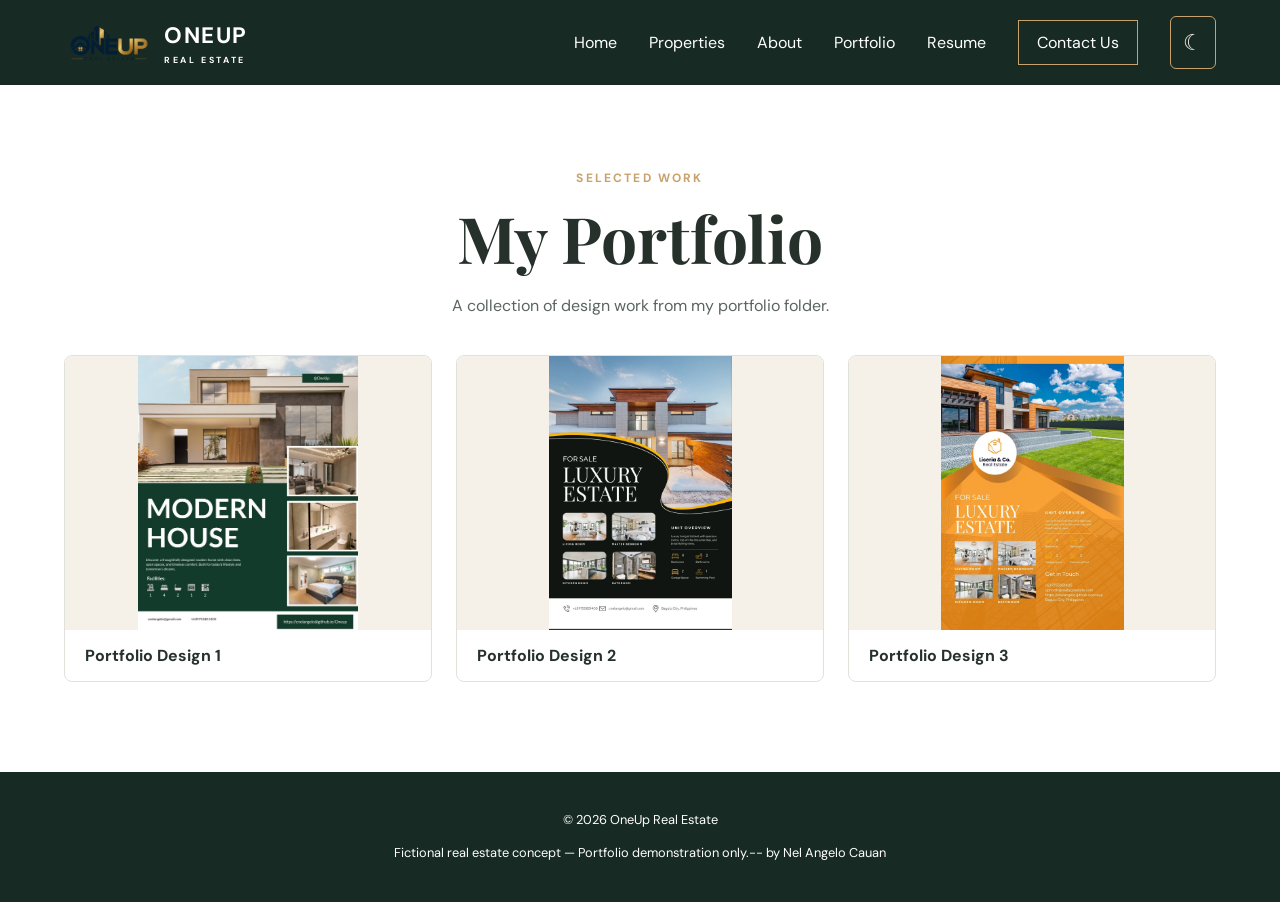
<file: portfolio.html>
<!DOCTYPE html>
<html lang="en">
<head>
  <meta charset="UTF-8">
  <meta name="viewport" content="width=device-width, initial-scale=1.0">
  <meta name="description" content="A selection of portfolio design work by Nel Angelo Cauan.">
  <title>Portfolio | Nel Angelo Cauan</title>
  <link rel="stylesheet" href="css/style.css">
  <script src="js/script.js" defer></script>
</head>
<body>
  <a class="skip-link" href="#main">Skip to content</a>

  <header class="site-header">
    <nav class="nav container" aria-label="Main navigation">
      <a class="brand" href="index.html" aria-label="OneUp Real Estate home">
        <img src="images/oneuprestate.png" alt="" class="brand-logo">
        <span class="brand-text">
          ONEUP
          <small>REAL ESTATE</small>
        </span>
      </a>

      <button class="menu-toggle" type="button"
        aria-label="Toggle navigation"
        aria-expanded="false"
        aria-controls="nav-links">☰</button>

      <div class="nav-links" id="nav-links">
        <a href="index.html#home">Home</a>
        <a href="index.html#properties">Properties</a>
        <a href="index.html#about">About</a>
        <a href="portfolio.html" aria-current="page">Portfolio</a>
        <a href="NEL%20ANGELO%20RESUME.pdf" data-preview-src="NEL%20ANGELO%20RESUME.pdf"
          data-preview-type="pdf" data-preview-title="Resume">Resume</a>
        <a href="index.html#contact" class="nav-contact">Contact Us</a>
        <button
          id="theme-toggle"
          class="theme-toggle"
          type="button"
          aria-label="Switch to dark mode"
          aria-pressed="false">
          ☾
        </button>
      </div>
    </nav>
  </header>

  <main id="main" class="container portfolio-page">
    <header class="portfolio-heading">
      <p class="eyebrow">SELECTED WORK</p>
      <h1>My Portfolio</h1>
      <p>A collection of design work from my portfolio folder.</p>
    </header>

    <section class="portfolio-gallery" aria-label="Portfolio projects">
      <article class="portfolio-work-card">
        <a href="portfolio/Portfolio%20template%201.jpg" data-preview-src="portfolio/Portfolio%20template%201.jpg"
          data-preview-type="image" data-preview-title="Portfolio Design 1"
          aria-label="Preview Portfolio Design 1">
          <img src="portfolio/Portfolio%20template%201.jpg" alt="Portfolio design template 1">
        </a>
        <h2>Portfolio Design 1</h2>
      </article>
      <article class="portfolio-work-card">
        <a href="portfolio/Portfolio%20template%202.jpg" data-preview-src="portfolio/Portfolio%20template%202.jpg"
          data-preview-type="image" data-preview-title="Portfolio Design 2"
          aria-label="Preview Portfolio Design 2">
          <img src="portfolio/Portfolio%20template%202.jpg" alt="Portfolio design template 2">
        </a>
        <h2>Portfolio Design 2</h2>
      </article>
      <article class="portfolio-work-card">
        <a href="portfolio/Portfolio%20template%203.jpg" data-preview-src="portfolio/Portfolio%20template%203.jpg"
          data-preview-type="image" data-preview-title="Portfolio Design 3"
          aria-label="Preview Portfolio Design 3">
          <img src="portfolio/Portfolio%20template%203.jpg" alt="Portfolio design template 3">
        </a>
        <h2>Portfolio Design 3</h2>
      </article>
    </section>
  </main>

  <dialog id="portfolio-preview" class="portfolio-preview-modal"
    aria-labelledby="portfolio-preview-title">
    <div class="portfolio-preview-content">
      <button id="close-portfolio-preview" class="close-modal" type="button"
        aria-label="Close preview">×</button>
      <h2 id="portfolio-preview-title" class="visually-hidden"></h2>
      <img id="portfolio-preview-image" alt="" hidden>
      <iframe id="portfolio-preview-pdf" title="Resume preview" hidden></iframe>
    </div>
  </dialog>

  <footer class="footer">
    <div class="container">
      <p>© <span id="year"></span> OneUp Real Estate</p>
      <p>Fictional real estate concept — Portfolio demonstration only.-- by Nel Angelo Cauan</p>
    </div>
  </footer>
</body>
</html>
</file>
<file: css/style.css>
@import url('https://fonts.googleapis.com/css2?family=DM+Sans:wght@400;500;600;700&family=Playfair+Display:ital,wght@0,500;0,600;1,500&display=swap');

:root {
  --green: #172a24;
  --gold: #c9a26b;
  --ivory: #f5f1e8;
  --white: #ffffff;
  --text: #26312b;
  --muted: #59655e;
}

* { box-sizing: border-box; }

html { scroll-behavior: smooth; }

body {
  margin: 0;
  font-family: 'DM Sans', sans-serif;
  color: var(--text);
  background: var(--white);
  line-height: 1.6;
}

a { color: inherit; text-decoration: none; }
button, input, select { font: inherit; }
button { cursor: pointer; }
img { display: block; width: 100%; }

.container {
  width: min(1160px, 90%);
  margin-inline: auto;
}

.section { padding: 90px 0; }

h1, h2, h3 {
  font-family: 'Playfair Display', serif;
  line-height: 1.2;
}

h2 { font-size: clamp(2rem, 4vw, 3rem); }

.eyebrow {
  font-size: .75rem;
  font-weight: 700;
  letter-spacing: .18em;
  text-transform: uppercase;
  color: var(--gold);
}

.btn {
  display: inline-flex;
  align-items: center;
  justify-content: center;
  padding: 13px 24px;
  border: 0;
  border-radius: 4px;
  font-weight: 700;
  min-height: 46px;
}

.btn-gold { background: var(--gold); color: #172a24; }
.btn-dark { background: var(--green); color: white; }

.btn:hover { filter: brightness(1.12); }

:focus-visible {
  outline: 3px solid #b47725;
  outline-offset: 3px;
}

.skip-link {
  position: absolute;
  top: -100px;
  left: 10px;
  background: white;
  padding: 10px;
  z-index: 100;
}

.skip-link:focus { top: 10px; }

/* Navigation */
.site-header {
  background: var(--green);
  color: white;
}

.nav {
  min-height: 85px;
  display: flex;
  align-items: center;
  justify-content: space-between;
}

.brand {
  display: flex;
  align-items: center;
  gap: 10px;
  font-size: 1.4rem;
  font-weight: 700;
  letter-spacing: .07em;
}

.brand-icon { color: var(--gold); font-size: 2.6rem; }
.brand small { display: block; font-size: .55rem; letter-spacing: .3em; }
.nav-links { display: flex; align-items: center; gap: 32px; }
.nav-links a:hover { color: var(--gold); }
.nav-contact { border: 1px solid var(--gold); padding: 9px 18px; }
.menu-toggle { display: none; }

/* Hero */
.hero {
  min-height: 620px;
  display: flex;
  align-items: center;
  color: white;
  background:
    linear-gradient(90deg, rgba(13,31,24,.90), rgba(13,31,24,.25)),
    url('../images/hero.jpg') center/cover;
  background-color: var(--green);
}

.hero-content { padding-block: 80px; }

.hero h1 {
  font-size: clamp(2.8rem, 6vw, 5.4rem);
  margin: 15px 0;
}

.hero h1 em { color: #e3c398; font-weight: 500; }

.hero-content > p:not(.eyebrow) {
  max-width: 510px;
  margin-bottom: 30px;
}

/* Listings */
.section-heading { text-align: center; margin-bottom: 35px; }

.filter-panel {
  display: grid;
  grid-template-columns: repeat(4, minmax(0, 1fr));
  gap: 15px;
  background: var(--ivory);
  padding: 24px;
  border-radius: 10px;
}

.filter-field { display: flex; flex-direction: column; gap: 7px; }
.filter-field label { font-size: .85rem; font-weight: 700; }

.filter-field input, .filter-field select {
  width: 100%;
  padding: 12px;
  border: 1px solid #aaa;
  border-radius: 4px;
  background: white;
  color: var(--text);
}

.filter-panel .btn { align-self: end; }

.result-count { margin: 30px 0 18px; color: var(--muted); }

.property-grid {
  display: grid;
  grid-template-columns: repeat(3, minmax(0, 1fr));
  gap: 25px;
}

.property-card {
  overflow: hidden;
  border: 1px solid #e1e1dc;
  border-radius: 8px;
  background: white;
}

.property-card img {
  height: 230px;
  object-fit: cover;
}

.property-info { padding: 22px; }
.property-info h3 { font-size: 1.35rem; margin: 8px 0; }
.property-location { color: var(--muted); }
.property-price { font-size: 1.25rem; font-weight: 700; color: #365847; }
.property-features { border-top: 1px solid #eee; padding-top: 12px; }

/* About and contact */
.about-section { background: var(--green); color: white; }
.about-content { max-width: 750px; text-align: center; }
.about-content p:last-child { color: #e0e6df; }
.contact-section { text-align: center; }
.contact-section .btn { margin-top: 15px; }

.footer {
  background: var(--green);
  color: white;
  padding: 25px 0;
  text-align: center;
  font-size: .8rem;
}

.portfolio-page { padding-block: 72px 90px; }

.portfolio-heading {
  margin-bottom: 36px;
  text-align: center;
}

.portfolio-heading h1 {
  margin: 8px 0;
  font-size: clamp(2.4rem, 5vw, 4rem);
}

.portfolio-heading > p:last-child { color: var(--muted); }

.portfolio-gallery {
  display: grid;
  grid-template-columns: repeat(3, minmax(0, 1fr));
  gap: 24px;
}

.portfolio-work-card {
  overflow: hidden;
  border: 1px solid #e1e1dc;
  border-radius: 8px;
  background: white;
}

.portfolio-work-card img {
  width: 100%;
  aspect-ratio: 4 / 3;
  object-fit: contain;
  background: var(--ivory);
}

.portfolio-work-card h2 {
  margin: 0;
  padding: 16px 20px;
  font-family: 'DM Sans', sans-serif;
  font-size: 1rem;
}

/* Tablets */
@media (max-width: 1023px) {
  .property-grid, .portfolio-gallery { grid-template-columns: repeat(2, 1fr); }
  .filter-panel { grid-template-columns: repeat(2, 1fr); }
}

/* Mobile */
@media (max-width: 767px) {
  .section { padding: 60px 0; }
  .hero { min-height: 500px; }
  .property-grid, .filter-panel, .portfolio-gallery { grid-template-columns: 1fr; }

  .menu-toggle {
    display: block;
    background: none;
    color: white;
    border: 1px solid #aaa;
    border-radius: 4px;
    padding: 7px 14px;
    font-size: 1.3rem;
  }

  .nav-links {
    display: none;
    position: absolute;
    top: 85px;
    left: 0;
    right: 0;
    background: var(--green);
    padding: 25px 5%;
    flex-direction: column;
    align-items: stretch;
    z-index: 10;
  }

  .nav-links.open { display: flex; }
}

@media (prefers-reduced-motion: reduce) {
  html { scroll-behavior: auto; }
}

/* CLICKABLE PROPERTY CARDS */
.property-card {
  cursor: pointer;
  transition: transform .2s ease, box-shadow .2s ease;
}

.property-card:hover {
  transform: translateY(-5px);
  box-shadow: 0 12px 30px rgba(0, 0, 0, .12);
}

.property-card:focus-visible {
  outline: 3px solid var(--gold);
  outline-offset: 4px;
}

/* PROPERTY DETAILS POP-UP */
.property-modal {
  width: min(800px, 92%);
  max-height: 90vh;
  padding: 0;
  border: none;
  border-radius: 12px;
  overflow-y: auto;
  color: var(--text);
  background: white;
  box-shadow: 0 20px 70px rgba(0, 0, 0, .25);
}

.property-modal::backdrop {
  background: rgba(10, 24, 19, .75);
}

.modal-content {
  position: relative;
}

.modal-content > img {
  width: 100%;
  height: 340px;
  object-fit: cover;
}

.modal-details {
  padding: 30px;
}

.modal-details h2 {
  margin: 10px 0;
}

.modal-details .property-price {
  font-size: 1.6rem;
}

.modal-details .btn {
  margin-top: 15px;
}

.close-modal {
  position: absolute;
  top: 15px;
  right: 15px;
  z-index: 2;
  width: 42px;
  height: 42px;
  border: none;
  border-radius: 50%;
  background: white;
  color: var(--green);
  font-size: 1.8rem;
  line-height: 1;
  cursor: pointer;
}

.portfolio-preview-modal {
  width: min(1200px, 96vw);
  height: min(94vh, 1000px);
  max-width: 96vw;
  max-height: 94vh;
  padding: 0;
  border: 0;
  border-radius: 12px;
  overflow: hidden;
  color: var(--text);
  background: white;
  box-shadow: 0 20px 70px rgba(0, 0, 0, .3);
}

.portfolio-preview-modal::backdrop {
  background: rgba(10, 24, 19, .78);
}

.portfolio-preview-content {
  position: relative;
  width: 100%;
  height: 100%;
  min-width: 0;
  min-height: 0;
  overflow: hidden;
  background: #172a24;
}

.portfolio-preview-content > img {
  position: absolute;
  inset: 0;
  width: 100%;
  height: 100%;
  max-width: none;
  max-height: none;
  padding: 24px;
  object-fit: contain;
}

.portfolio-preview-content > [hidden] {
  display: none;
}

.portfolio-preview-content > iframe {
  position: absolute;
  inset: 0;
  width: 100%;
  height: 100%;
  max-width: none;
  max-height: none;
  border: 0;
  background: white;
}

.visually-hidden {
  position: absolute;
  width: 1px;
  height: 1px;
  padding: 0;
  margin: -1px;
  overflow: hidden;
  clip: rect(0, 0, 0, 0);
  white-space: nowrap;
  border: 0;
}

@media (max-width: 767px) {
  .modal-content > img {
    height: 230px;
  }

  .modal-details {
    padding: 22px;
  }

  .portfolio-preview-modal {
    width: 98vw;
    height: 94vh;
    max-width: 98vw;
    max-height: 94vh;
  }
}

@media (prefers-reduced-motion: reduce) {
  .property-card {
    transition: none;
  }
}

/* ==========================================
   ONEUP REAL ESTATE - DARK MODE
========================================== */

/* Light mode */
:root {
  --page-bg: #ffffff;
  --card-bg: #ffffff;
  --section-bg: #f5f1e8;
  --main-text: #26312b;
  --secondary-text: #59655e;
  --field-bg: #ffffff;
  --field-border: #a0a8a2;
}

/* Dark mode */
html[data-theme="dark"] {
  --page-bg: #111c18;
  --card-bg: #1d2d26;
  --section-bg: #24382e;
  --main-text: #f5f1e8;
  --secondary-text: #c5d0c8;
  --field-bg: #172820;
  --field-border: #687b6e;
  color-scheme: dark;
}

/* General background and text */
body {
  background: var(--page-bg);
  color: var(--main-text);
}

.section-heading,
.contact-section {
  color: var(--main-text);
}

.section-heading > p:not(.eyebrow),
.contact-section > p:not(.eyebrow) {
  color: var(--secondary-text);
}

/* Search filters */
.filter-panel {
  background: var(--section-bg);
  color: var(--main-text);
}

.filter-field input,
.filter-field select {
  background: var(--field-bg);
  color: var(--main-text);
  border-color: var(--field-border);
}

/* Property cards */
.property-card {
  background: var(--card-bg);
  color: var(--main-text);
  border-color: var(--field-border);
}

.property-location,
.result-count {
  color: var(--secondary-text);
}

.property-price {
  color: var(--main-text);
}

.property-features {
  border-top-color: var(--field-border);
}

/* Property details pop-up */
.property-modal {
  background: var(--card-bg);
  color: var(--main-text);
}

.modal-feature {
  background: var(--section-bg);
  color: var(--main-text);
}

.close-modal {
  background: var(--section-bg);
  color: var(--main-text);
}

.btn-outline {
  background: transparent;
  color: var(--main-text);
  border-color: var(--field-border);
}

/* Theme toggle */
.theme-toggle {
  min-width: 44px;
  min-height: 44px;
  padding: 8px 12px;
  border: 1px solid var(--gold);
  border-radius: 6px;
  background: transparent;
  color: #f5f1e8;
  font-size: 1.4rem;
  cursor: pointer;
}

.theme-toggle:hover {
  background: rgba(201, 162, 107, .18);
}

.theme-toggle:focus-visible {
  outline: 3px solid var(--gold);
  outline-offset: 3px;
}

/* Dark mode button contrast */
html[data-theme="dark"] .btn-dark {
  background: var(--gold);
  color: #172a24;
}

html[data-theme="dark"] .property-card:hover {
  box-shadow: 0 12px 30px rgba(0, 0, 0, .35);
}

/* Mobile */
@media (max-width: 767px) {
  .theme-toggle {
    width: 100%;
  }
}
.brand-logo {
  width: 90px;
  height: auto;
  display: block;
  object-fit: contain;
}

/* Mobile */
@media (max-width: 768px) {
  .brand-logo {
    width: 75px;
  }
}
</file>
